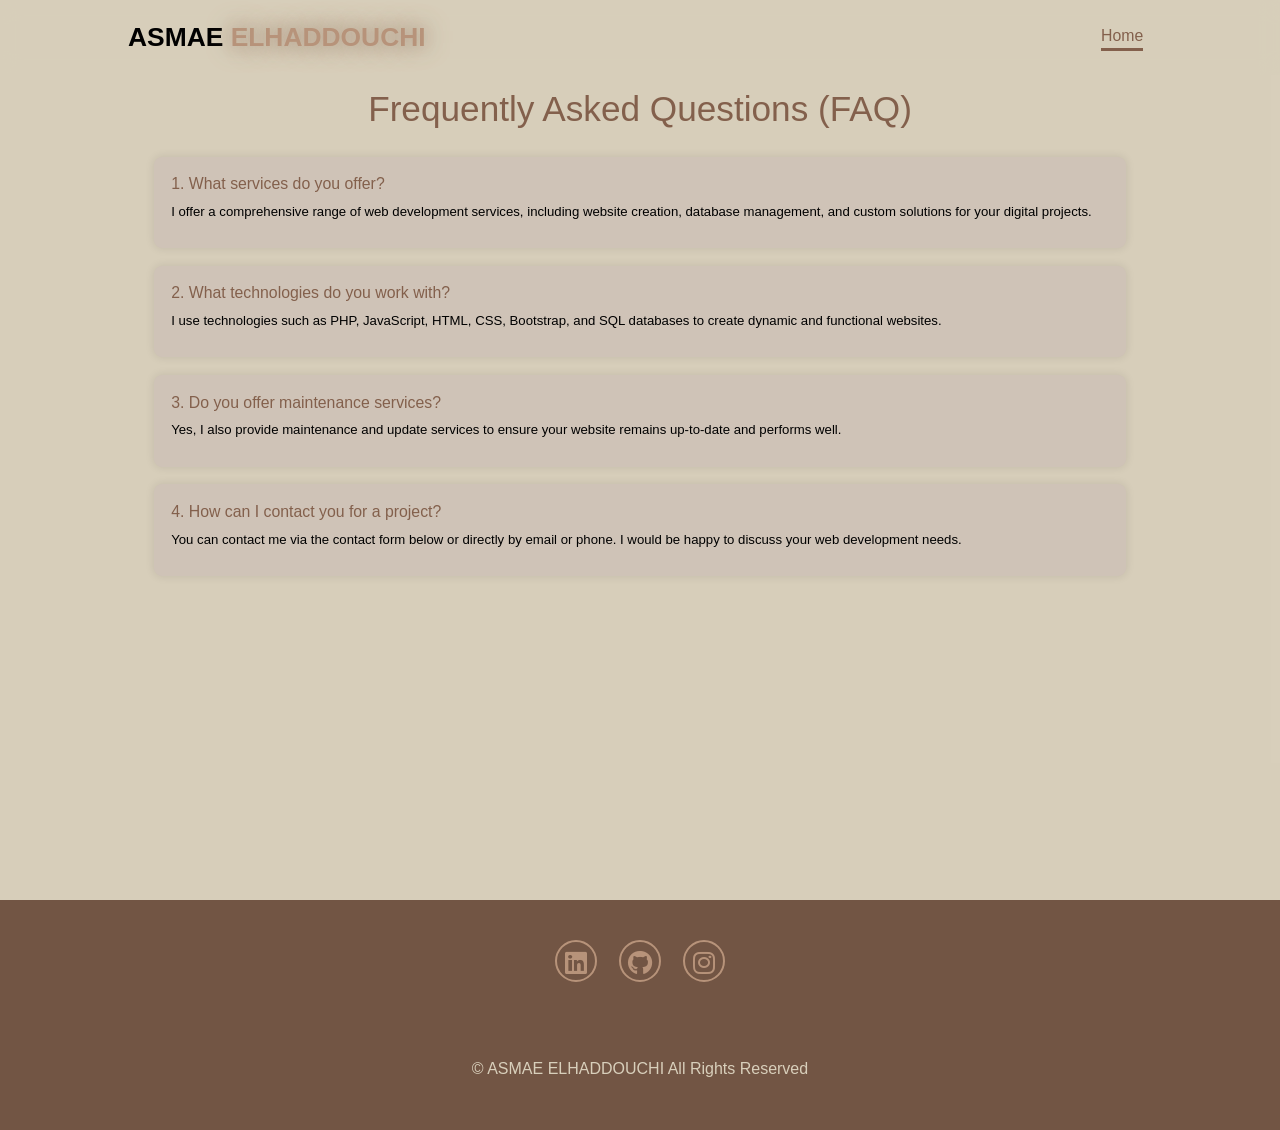
<file: FAQ.html>
<!DOCTYPE html>
<html lang="en">
<head>
    <meta charset="UTF-8">
    <meta name="viewport" content="width=device-width, initial-scale=1.0">
    <title>Portfolio - Asmae Elhaddouchi</title>
    <link rel="stylesheet" href="https://cdnjs.cloudflare.com/ajax/libs/font-awesome/6.5.1/css/all.min.css">
    <link rel="stylesheet" href="https://stackpath.bootstrapcdn.com/bootstrap/4.5.2/css/bootstrap.min.css">
    <link rel="stylesheet" href="https://cdn.jsdelivr.net/npm/bootstrap-icons@1.11.3/font/bootstrap-icons.min.css">
    <link rel="stylesheet" href="https://cdn.jsdelivr.net/npm/swiper@11/swiper-bundle.min.css"/>
    <link rel="stylesheet" href="style.css">
</head>
<script>
    // Sélectionner l'icône du menu et la barre de navigation
    const menuIcon = document.getElementById('menu');
    const navbar = document.querySelector('.navbar');

    // Ajouter un événement de clic sur l'icône du menu
    menuIcon.addEventListener('click', () => {
        // Basculer la classe 'active' sur le menu pour afficher/masquer la navigation
        navbar.classList.toggle('active');
        
        // Ajouter ou enlever la classe active sur l'icône pour changer son état (si nécessaire)
        menuIcon.classList.toggle('active');
    });
</script>

<style>

    /* Général styles for the header */
.header {
    position: fixed;
    top: 0;
    left: 0;
    width: 100%;
    padding: 2rem 10%;
    background: rgba(216, 207, 187, 0.8); /* Add transparency */
    backdrop-filter: blur(10px);
    display: flex;
    justify-content: space-between;
    align-items: center;
    z-index: 5;
    transition: 0.3s ease;
}

.logo {
    font-size: 3rem;
    color: #000000; /* Logo text color */
    font-weight: 800;
    cursor: pointer;
    transition: transform 0.3s ease;
}

.logo span {
    color: #b7937a; /* Highlight color for the span */
    text-shadow: 0 0 25px #83604c;
}

#menu {
    font-size: 2.5rem;
    color: #000000;
    cursor: pointer;
    display: none; /* Hide menu icon by default, assuming you have a responsive design */
}

.navbar {
    display: flex;
    align-items: center;
}

.navbar a {
    font-size: 1.8rem;
    color: #5a5a5a; /* Base color for links */
    margin-left: 4rem;
    font-weight: 500;
    transition: 0.3s ease;
    border-bottom: 3px solid transparent;
}

.navbar a.active,
.navbar a:hover {
    color: #83604c; /* Color on hover and for active link */
    border-bottom: 3px solid #83604c; /* Underline color on hover/active */
}

/* FAQ Section */
.faq {
    padding: 5rem 12%;
    background-color: rgba(216, 207, 187, 0.8);
    color: #000;
}

.heading {
    font-size: 4rem;
    text-align: center;
    margin-bottom: 3rem;
    color: #83604c;
}

.faq-container {
    display: flex;
    flex-direction: column;
    gap: 2rem;
}

.faq-item {
    background-color: #cfc3b7;
    padding: 2rem;
    border-radius: 8px;
    box-shadow: 0 0 10px rgba(0, 0, 0, 0.1);
    transition: background-color 0.3s ease, box-shadow 0.3s ease;
}

.faq-item h4 {
    font-size: 1.8rem;
    color: #83604c;
    margin-bottom: 1rem;
}

.faq-item p {
    font-size: 1.5rem;
    color: #000000;
}

.faq-item:hover {
    background-color: #b7937a;
    box-shadow: 0 0 15px rgba(0, 0, 0, 0.2);
    transition: 0.3s ease-in-out;
    transform: scale(1.05);
}

/* Responsive Design */
@media (max-width: 768px) {
    .header {
        padding: 2rem 5%;
    }

    #menu {
        display: block;
    }

    .navbar {
        display: none; /* Hide navbar by default on mobile */
        position: absolute;
        top: 100%;
        right: 0;
        background-color: rgba(216, 207, 187, 0.8);
        width: 100%;
        max-height: 0;
        overflow: hidden;
        transition: max-height 0.3s ease;
        flex-direction: column;
        align-items: flex-start;
    }

    #menu.active + .navbar {
        display: flex; /* Show navbar when active */
        max-height: 500px;
    }

    .navbar a {
        padding: 1.5rem;
        margin-left: 0;
        width: 100%;
        text-align: left;
        border-bottom: 1px solid rgba(0, 0, 0, 0.1);
    }

    .home-content {
        display: inline-block;
        flex-direction: column;
        align-items: baseline;
        text-align: left;
        justify-content: center;
    }

    .home-content h3 {
        margin-bottom: 2rem;
        margin-top: 1rem;
        font-size: 3.5rem;
    }

    .home-content h1 {
        font-size: 7rem;
        font-weight: 700;
        margin-top: 1.5rem;
        line-height: 1;
    }
}

</style>
<body>
    <header class="header">
        <a href="index.html" class="logo">ASMAE <span>ELHADDOUCHI</span></a>
        <i class="fa-solid fa-bars" id="menu"></i>
        <nav class="navbar">
            <a href="index.html" class="active">Home</a>
            
        </nav>
    </header>
    
    <section class="faq" id="faq">
        <h2 class="heading">Frequently Asked Questions (FAQ)</h2>
        <div class="faq-container">
            <div class="faq-item">
                <h4>1. What services do you offer?</h4>
                <p>I offer a comprehensive range of web development services, including website creation, database management, and custom solutions for your digital projects.</p>
            </div>
            <div class="faq-item">
                <h4>2. What technologies do you work with?</h4>
                <p>I use technologies such as PHP, JavaScript, HTML, CSS, Bootstrap, and SQL databases to create dynamic and functional websites.</p>
            </div>
            <div class="faq-item">
                <h4>3. Do you offer maintenance services?</h4>
                <p>Yes, I also provide maintenance and update services to ensure your website remains up-to-date and performs well.</p>
            </div>
            <div class="faq-item">
                <h4>4. How can I contact you for a project?</h4>
                <p>You can contact me via the contact form below or directly by email or phone. I would be happy to discuss your web development needs.</p>
            </div>
        </div>
    </section>
    <footer class="footer">
        <div class="social">
            <a href="#"><i class="fa-brands fa-linkedin"></i></a>
            <a href="#"><i class="fa-brands fa-github"></i></a>
            <a href="#"><i class="fa-brands fa-instagram"></i></a>  
        </div>
        <p class="copyright">
            &copy; ASMAE ELHADDOUCHI All Rights Reserved
        </p>
    </footer>
</body>
</html>
</file>
<file: style.css>
* {
    margin: 0;
    padding: 0;
    box-sizing: border-box;
    scroll-behavior: smooth;
    font-family: "Poppins", sans-serif;
}
:root {
    --bg-color: #d8cfbb;
    --second-bg-color: #cfc3b7;
    --text-color: #0e1d31;
    --main-color: #90a0bf;
}
html {
    font-size: 60%;
    overflow-x: hidden;
}
body {
    background-color: var(--bg-color);
    color: var(--text-color);
}
.header {
    position: fixed;
    top: 0;
    left: 0;
    width: 100%;
    padding: 2rem 10%;
    background: rgba(216, 207, 187, 0.8); /* Add transparency */
    backdrop-filter: blur(10px);
    display: flex;
    justify-content: space-between;
    align-items: center;
    z-index: 5;
    transition: 0.3s ease;
}
.header a:hover {
    text-decoration: none;
    color:#0e1d31;
}
.logo {
    font-size: 3rem;
    color: var(--text-color);
    font-weight: 800;
    cursor: pointer;
    transition: transform 0.3s ease;
}
.logo:hover {
    transform: scale(1.1);
}
.logo span {
    text-shadow: 0 0 25px #83604c;
}
.navbar {
    display: flex;
    align-items: center;
}
.navbar a {
    font-size: 1.8rem;
    color: #5a5a5a; /* Couleur de base des liens */
    margin-left: 4rem;
    font-weight: 500;
    transition: 0.3s ease;
    border-bottom: 3px solid transparent;
}
.navbar a.active,
.navbar a:hover {
    color:  #83604c; /* Couleur des liens lorsqu'ils sont actifs ou survolés */
    border-bottom: 3px solid #83604c ; /* Soulignement coloré au survol/actif */
}
#menu {
    display: none;
    font-size: 2.5rem;
    cursor: pointer;
    color: var(--text-color);
}
#menu.active + .navbar {
    display: block;
}

/* Responsive Design */
@media (max-width: 768px) {
    .header {
        padding: 2rem 5%;
    }
    #menu {
        display: block;
    }
    .navbar {
        position: absolute;
        top: 100%;
        right: 0;
        background-color: var(--bg-color);
        width: 100%;
        max-height: 0;
        overflow: hidden;
        transition: max-height 0.3s ease;
        flex-direction: column;
        align-items: flex-start;
    }
    #menu.active + .navbar {
        max-height: 500px;
    }
    .navbar a {
        padding: 1.5rem;
        margin-left: 0;
        width: 100%;
        text-align: left;
        border-bottom: 1px solid rgba(0, 0, 0, 0.1);
    }
    .home-content{
        display: inline-block;
        flex-direction: column;
        align-items: baseline;
        text-align: left;
        justify-content: center;
       
    }
    .home-content h3{
        margin-bottom: 2rem;
        margin-top: 1rem;
        font-size: 3.5rem;
    }
    .home-content h1{
        font-size: 7rem;
        font-weight: 700;
        margin-top: 1.5rem;
        line-height: 1;
    }
}
section{
    min-height: 100vh;
    padding: 10rem 12% 10rem ;
}
.home{
    display: flex;
    align-items: center;
    justify-content: center;
    gap: 15rem;
}
.home-content{
    display: flex;
    flex-direction: column;
    align-items: baseline;
    text-align: left;
    justify-content: center;
    margin-top: 3rem;
}
span{
    color: #83604c;
}
.logo span{
    color: #83604c;
}
.home-content h3{
    margin-bottom: 2rem;
    margin-top: 1rem;
    font-size: 3.5rem;
}
.home-content h1{
    font-size: 7rem;
    font-weight: 700;
    margin-top: 1.5rem;
    line-height: 1;
}
.home-img{
    border-radius: 50%;
}
.home-img img{
    position: relative;
    top: 3rem;
    width: 32vw;
    height: 490px;
    border-radius: 50% 50%;
    box-shadow:  0 0 25px #83604c;
    cursor: pointer;
    transition: 0.3s ease;
}
.home-img img:hover{
     box-shadow: 0 0 25px #83604c,
                 0 0 50px #83604c,
                 0 0 100px #83604c;
   transform: scale(1.05) ;
}
.home-content p{
    font-size: 1.5rem;
    font-weight: 500;
    line-height: 1.8;
    max-width: 1000px;
}
.social-icons a {
    display: inline-flex;
    justify-content: center;
    align-items: center;
    width: 4.5rem;
    height: 4.5rem;
    background: transparent;
    border: 2px solid #83604c;
    font-size: 2.5rem;
    border-radius: 50%;
    color: #83604c;
    margin: 3rem 1.5rem 3rem;
    transition: 0.3s ease-in-out;
}
.social-icons a:hover{
    text-decoration: none;
    transform: scale(1.3)translateY(-5px);
    box-shadow: 0 0 25px #b7937a;
    
}
.btn{
    display: inline-block;
    padding: 1rem 2.8rem;
    background: #b7937a;
    box-shadow: 0 0 25px  #83604c ;
    font-size: 1.6rem;
    color: #83604c;
    border: 2px solid transparent;
    letter-spacing: 0.1 rem;
    font-weight: 600;
    transition: 0.3s ease-in-out;
    cursor: pointer;
    width: 160px;
}
.btn:hover{
    transform: scale(1.05);
    box-shadow: 0 0 25px #83604c;
    color: #83604c;
}
.btn-group{
    display: flex;
    align-items: center;
    gap: 1.8rem;
   
}
.btn-group a:nth-of-type(2){
   
    color: #83604c;
    border: 2px solid #83604c;
    box-shadow: 0 0 25px #83604c;
    border-radius: 3px;
    background-color: transparent; 
}
.btn-group a:nth-of-type(2):hover{
    box-shadow: 0 0 25px #725544; 
    background-color: #b7937a;
    color: #83604c;
 
}
.text-animation{
    font-size: 34px;
    font-weight: 600;
    min-width: 280px;
}
.text-animation span{
    position: relative;
}
.heading{
    font-size: 8rem;
    text-align: center;
    margin: 5rem  0;
}
.education{
    padding: 50px;
    padding-top: 10px;
    padding-bottom: 2px;
    background-color: #83604c;
    height: 780px;
}
.education h2{
    color: #cfc3b7;
    margin-bottom: 5rem;

}
.timeline-items {
    position: relative; /* Important pour que le pseudo-élément soit positionné par rapport à ce conteneur */
    padding: 20px 0;
}

.timeline-items::before {
    content: "";
    position: absolute;
    width: 5px;
    height: 500px;
    background-color: #cfc3b7;
    left: 50%;
    transform: translateX(-4%); /* Pour bien centrer */
    top: 0;
}
.timeline-item{
    margin-bottom: 40px;
    width: 100%;
    position: relative;
}
.timeline-item:last-child{
    margin-bottom: 0;
}
.timeline-item:nth-child(odd){
    padding-right: calc(50% + 30px);
    text-align: right;

}
.timeline-item:nth-child(even){
    padding-left:calc(50% + 30px);
}
.timeline-dot{
    height: 21px;
    width: 21px;
    background: #d8cfbb;
    box-shadow: 0 0 25 px #cfc3b7
                0 0 50 px #cfc3b7;
    position: absolute;
    left: calc(50% - 8px );
    border-radius: 50%;
    top: 10px;
}
.timeline-date{
    font-size:20px ;
    font-weight: 800;
    color: #d8cfbb;
    margin: 6px 0 15px ;
}
.timeline-content{
    background: #83604c;
    border: 3px solid  #d8cfbb;
    padding: 30px 50px ;
    border-radius: 4rem;
    box-shadow: 0 0 10px  #d8cfbb;
    cursor: pointer;
    transition: 0.3s ease-in-out;
}
.timeline-content:hover{
    transform: scale(1.05);
    box-shadow: 0 0 25px #d8cfbb;
   
    
}
.timeline-content h3{
    font-size: 20px;
    color: #cfc3b7;
    margin: 0 0 10px;
    font-weight: 500;
}
.timeline-content P{
    color: #cfc3b7;
    font-size: 16px;
    font-weight: 300;
    line-height: 22px;
}
::-webkit-scrollbar{
    width: 10px;

}
::-webkit-scrollbar-thumb{
    background-color:#725544;
    
}
::-webkit-scrollbar-track{
    background-color: #d8cfbb;
    width: 50px;
}
.services {
    padding: 100px 0;
    background-color:#d8cfbb;
    text-align: center;
    height: 100px;
}

.services h2 {
    font-size: 36px;
    margin-bottom: 40px;
    color: #83604c;
}

.services-container {
    display: flex;
    justify-content: space-around;
    flex-wrap: wrap;
    gap: 10px;
}

.sercies-box {
    background-color: transparent;
    border: 2px solid #83604c;
    padding: 30px;
    width: 300px;
    border-radius: 15px;
    box-shadow: 0 5px 15px rgba(0, 0, 0, 0.1);
    transition: transform 0.4s ease;
}

.sercies-box:hover {
    transform: scale(1.1);
    box-shadow: 0 0 25px #83604c;
    
}

.service-info i {
    font-size: 40px;
    color:  #83604c;
    margin-bottom: 20px;
}

.service-info h4 {
    font-size: 22px;
    color:  #83604c;
    margin-bottom: 15px;
}

.service-info p {
    font-size: 16px;
    line-height: 1.6;
    color: #000000;
}
@media (max-width: 768px) {
    .services-container {
        flex-direction: column;
        align-items: center;
        flex-wrap: wrap;
    }

    .sercies-box {
        width: 300px;
    }
    .services {
        padding: 20px 0;
        background-color:#d8cfbb;
        text-align: center;
        height: 1100px;
    }
}
header {
    display: flex;
    justify-content: space-between;
    align-items: center;
    padding: 10px 20px;
    background: #fff;
  }
  
  .logo {
    font-size: 24px;
    font-weight: bold;
  }
  
  .navigation {
    display: flex;
    gap: 20px;
  }
  
  .navigation a {
    text-decoration: none;
    color: #333;
    font-weight: 500;
  }
  
  .menu-icon {
    display: none;
    background: none;
    border: none;
    font-size: 24px;
  }
  
  @media (max-width: 768px) {
    .navigation {
      display: none;
      flex-direction: column;
      position: absolute;
      top: 60px;
      right: 20px;
      background: #fff;
      padding: 10px;
      width: 200px;
      border-radius: 8px;
      box-shadow: 0 4px 6px rgba(0, 0, 0, 0.1);
    }
  
    .menu-icon {
      display: block;
    }
  
    .navigation.active {
      display: flex;
    }
  }
  
.projects {
    padding: 50px 0;
    background-color: #83604c;
    text-align: center;
}

.projects h2 {
    font-size: 36px;
    margin-bottom: 40px;
    color: #d8cfbb;
}

.projects-container {
    display: flex;
    justify-content: space-around;
    flex-wrap: wrap;
    gap: 30px;
}

.project-box {
    background-color:transparent;
    border: 2px solid #d8cfbb;
    width: 300px;
    border-radius: 15px;
    box-shadow: 0 5px 15px rgba(0, 0, 0, 0.1);
    transition: transform 0.3s ease;
    overflow: hidden;
}

.project-box:hover {
    transform: scale(1.05);
    box-shadow: 0 0 25px #b7937a;
}

.project-box img {
    width: 100%;
    height: 200px;
    object-fit: cover;
}

.project-info {
    padding: 20px;
}

.project-info h4 {
    font-size: 20px;
    color: #d8cfbb;
    margin-bottom: 10px;
}

.project-info p {
    font-size: 16px;
    color:#d8cfbb;
    margin-bottom: 20px;
}

.project-info .btn {
    background-color: #83604c;
    border: 2px solid #d8cfbb;
    color: #fff;
    padding: 10px 20px;
    border-radius: 5px;
    text-decoration: none;
    transition: background-color 0.3s ease;
}

.project-info .btn:hover {
    background-color: #725544;
}

@media (max-width: 768px) {
    .projects-container {
        flex-direction: column;
        align-items: center;
    }

    .project-box {
        width: 80%;
    }
}
.contact h2{
  margin-bottom: 3rem;
  color: #725544;
}
.contact form{
    display: flex;
    align-items: center;
    justify-content: center;
    gap: 3rem;
    margin: 5rem auto;
    text-align: center;
}
.contact form .input-box{
    display: flex;
    justify-content: center;
    flex-wrap: wrap;
}
.contact form .input-box input,
.contact form .input-box textarea{
    width: 100%;
    padding: 2.5rem;
    font-size: 1.8rem;
    color: #83604c;
    background-color: #d8cfbb;
    border: 2px solid #83604c;
    border-radius: 2rem;
    margin: 1.5rem 0;
    resize: 0;
}
.input-group-2 textarea{
    width: 100%;
    padding: 2.5rem;
    font-size: 1.8rem;
    color: #83604c;
    background-color: #d8cfbb;
    border: 2px solid #83604c;
    border-radius: 2rem;
    margin: 1.5rem 0;
    resize: 0;
}
.contact form .btn{
    margin-top: 2rem;
}
.footer{
    position: relative;
    bottom: 0;
    width: 100%;
    padding: 40px 0;
    background-color:#725544;
}
.footer .social {
    text-align: center;
    padding-bottom: 25px;
    color: #b7937a;
}
.footer .social a{
    font-size: 25px;
    color: #b7937a;
    width: 42px;
    height: 42px;
    line-height: 42px;
    display: inline-block;
    border: 2px solid #b7937a;
    border-radius: 50%;
    margin: 0 10px;
    transition: 0.3s ease-in-out;
}
.footer .social a:hover{
    transform: scale(1.2) translateY(-10px);
    box-shadow: 0 0 25px #cfc3b7;
}
.footer ul {
    margin-top: 0;
    padding: 0;
    font-size: 18px;
    line-height: 1.6;
    margin-bottom: 0;
    display: flex; /* Changement ici */
    justify-content: center; /* Centre les éléments */
    gap: 30px; /* Ajoute un espacement entre les éléments */
}

.footer ul li {
    display: inline-block;
    padding: 0 15px;
}

.footer ul li a {
   color: #cfc3b7; 
   border-bottom: 3px solid transparent;
   transition: 0.3s ease-in-out;
}

.footer ul li a:hover {
    border-bottom: 3px solid #d6a58b;
    text-decoration: none;
}

.footer .copyright{
    margin-top: 50px;
    text-align: center;
    font-size: 16px;
    color: #d8cfbb;
}
@media(max-width:1285px){
    html{
        font-size: 55%;
    }
    .services-container{
        padding-bottom: 7rem;
        grid-template-columns: repeat(2,1fr);
        margin: 0 5rem;
    }
}
@media(max-width:991px){
    header{
        padding: 2rem 3%;

    }
    section{
        padding: 2rem 3%;
    }
    .timeline-items::before{
        left: 7px;
    }
    .timeline-item:nth-child(odd),
    .timeline-item:nth-child(even){
        padding-left: 37px;
    }
    .timeline-dot{
        left: 0;
    }
    .services{
        padding-bottom: 7rem;
    }
    .projects {
        grid-template-columns: repeat(1,1fr);
    }
    .contact form{
        flex-direction: column;
    }
}
@media(max-width:1200px){
    html{
        font-size: 55%;
    }
    
    .home-circle-1{
        bottom: 20rem;
        width: 30vw;
        height: 30vw;
    }

    .home-circle-2 {
        top: 20rem;
        width: 30vw;
        height: 30vw;
    }

}



@media(max-width:895px){
    #menu-icon{
        display: block;
        position: absolute;
        top: 1rem;
        right: 1rem;
        z-index: 1;
        
    }
    .navbar{
        position: absolute;
        top: 0;
        right: -10px;
        width: auto;
        padding: 1rem 1rem;
        background: white;
       
        border-bottom-left-radius: 2rem;
        display: none;

    }
    .navbar.active{
        display: block;
    }
    .navbar a{
        display: block;
        color: black;
        font-size: 2rem;
        margin: 3rem 0;
    }

    .navbar a:hover{
        color: black;
    }
    .home{
        flex-direction: column-reverse;
        margin: 5rem 4rem;
    }

    .home-circle-1{
        width: 45vw;
        height: 45vw;
        top: 50rem;
    }

    .home-circle-1{
        width: 55vw;
        height: 55vw;
        top: 10rem;
    }

    .home-img{
        display: grid;
        border: none;
        border-radius: 50%;
        
    }
    .home-content h3{
        font-size: 2.6rem;
    }
    .home-circle-1 h1{
        font-size: 5rem;
    }
    .home-img img{
        width: 70vw;
        margin-top: 4rem;
        height: 70vw;
       
      
    }
    .about{
        flex-direction: column-reverse;

    }
    .about-circle{
        height: 52vw;
        width: 52vw;
    }
    .about-content{
        margin: 1rem 4rem;
    }
    .about-img{
        border: none;
        
    }

    .about img{
        width: 70vw;
        margin-top: 1rem;
        border: none;
        margin-bottom: 3rem;
       
    }

    .services{
        display: flex;
        flex-direction: column;
        gap: 2rem;
        
    }
    .education{
        height: 300px;
        background-color:#83604c;
        padding: 0;
        margin: 0;
      
    }
   .services h2{
    margin-bottom: 3rem;
   }

   .timeline-items::before{
    left: 7px;
   }

   .timeline-item:nth-child(odd){
    padding-right: 0;
   }

   .timeline-item:nth-child(odd),
   .timeline-item:nth-child(even){
    padding-left: 37px;
   }
  .timeline-content{
  padding: 10px;
  margin: 9px;
  border: 2px solid #b7937a;
  }
   .timeline-dot{
    left: 0;
   }
   .education{
    height: 350px;
   }

}
/* Positionne les icônes dans le header */
#menuIcon, #iconClose {
    font-size: 2rem;
    color: #83604c;
    cursor: pointer;
    display: inline-block;
    position: relative;
    z-index: 1001;
}

/* Cache l'icône de fermeture par défaut */
.iconClose {
    display: none;
}

/* Affichage du menu pour petits écrans */
.navbar {
    display: none;
    flex-direction: column;
    align-items: center;
    background-color: #83604c;
    position: absolute;
    top: 100%;
    right: 0;
    width: 100%;
    transition: 0.3s;
}

/* Quand le menu est actif */
.navbar.active {
    display: flex;
    background-color: transparent;
}

/* Affichage des icônes uniquement sur petits écrans */
@media (min-width: 768px) {
    #menuIcon, #iconClose {
        display: none;
    }
    .navbar {
        display: flex;
        flex-direction: row;
        position: static;
        width: auto;
        background: none;
    }
}
</file>
